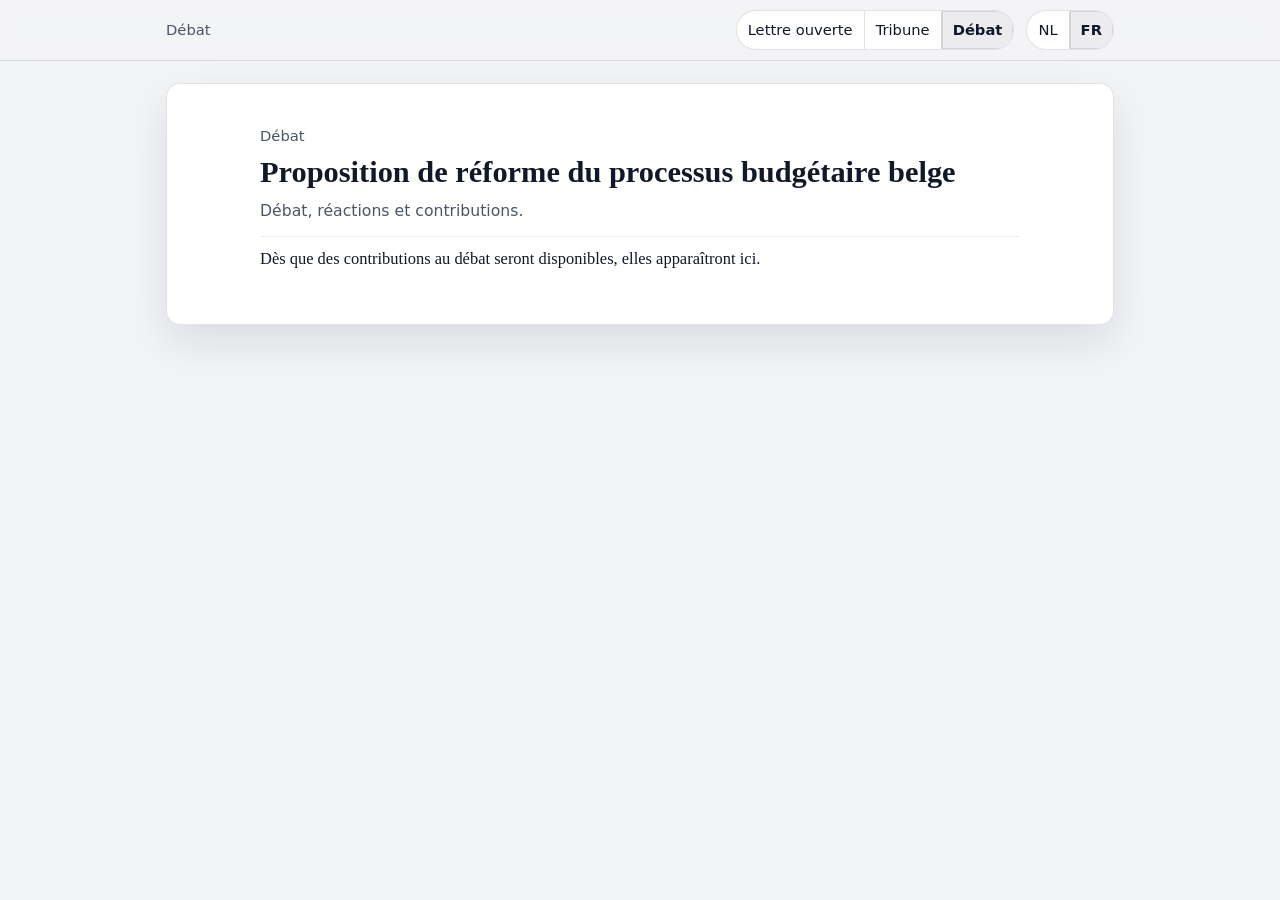
<file: debat-fr.html>
<!doctype html>
<html lang="fr">
<head>
  <meta charset="utf-8" />
  <meta name="viewport" content="width=device-width,initial-scale=1" />
  <title>Débat — Proposition de réforme du processus budgétaire belge</title>
  <meta name="description" content="Débat et réactions autour de la proposition de réforme du processus budgétaire belge." />
  <link rel="canonical" href="https://www.budgetforum.be/debat-fr.html" />

  <meta property="og:type" content="article" />
  <meta property="og:site_name" content="Budgetforum" />
  <meta property="og:locale" content="fr_BE" />
  <meta property="og:title" content="Débat — Proposition de réforme du processus budgétaire belge" />
  <meta property="og:description" content="Débat et réactions autour de la proposition de réforme du processus budgétaire belge." />
  <meta property="og:url" content="https://www.budgetforum.be/debat-fr.html" />
  <meta property="og:image" content="https://www.budgetforum.be/social/open-brief_fr.jpg" />
  <meta property="og:image:width" content="1200" />
  <meta property="og:image:height" content="630" />
  <meta property="og:image:alt" content="Débat sur la réforme du processus budgétaire belge" />

  <meta name="twitter:card" content="summary_large_image" />
  <meta name="twitter:title" content="Débat — Proposition de réforme du processus budgétaire belge" />
  <meta name="twitter:description" content="Débat et réactions autour de la proposition de réforme du processus budgétaire belge." />
  <meta name="twitter:image" content="https://www.budgetforum.be/social/open-brief_fr.jpg" />
  <meta name="twitter:image:alt" content="Débat sur la réforme du processus budgétaire belge" />
  <meta name="twitter:site" content="@KevinSpiritus" />

  <link rel="stylesheet" href="site.css" />
</head>
<body data-lang="fr" data-path="./debat-fr.html">
  <a class="skip-link" id="skip-link" href="#content">Aller au contenu</a>
  <div id="sr-status" class="sr-only" aria-live="polite" aria-atomic="true"></div>

  <header class="topbar">
    <div class="topbar__inner">
      <div class="stickytitle" id="stickytitle">Débat</div>

      <div class="controls" role="group" aria-label="Sélections">
        <div class="seg seg--doc" role="group" aria-label="Document">
          <button type="button" id="btn-doc-brief" data-href="./open-brief-fr.html">Lettre ouverte</button>
          <button type="button" id="btn-doc-opinie" data-href="./opinie-fr.html">Tribune</button>
          <button type="button" id="btn-doc-debat" class="is-active" aria-pressed="true" data-href="./debat-fr.html">Débat</button>
        </div>

        <div class="seg seg--lang" role="group" aria-label="Langue">
          <button type="button" id="btn-lang-nl" aria-pressed="false" data-href="./debat-nl.html">NL</button>
          <button type="button" id="btn-lang-fr" class="is-active" aria-pressed="true" data-href="./debat-fr.html">FR</button>
        </div>
      </div>
    </div>
  </header>

  <main class="wrap" id="main-content">
    <section class="paper">
      <header class="dochead">
        <p class="dochead__kicker">Débat</p>
        <h1 class="dochead__title">Proposition de réforme du processus budgétaire belge</h1>
        <p class="dochead__intro">Débat, réactions et contributions.</p>
      </header>

      <article id="content" class="content" tabindex="-1">
        <p>Dès que des contributions au débat seront disponibles, elles apparaîtront ici.</p>
      </article>
    </section>
  </main>

  <script>
    (() => {
      document.documentElement.lang = 'fr';
      const buttons = document.querySelectorAll('[data-href]');
      buttons.forEach(btn => {
        btn.addEventListener('click', () => {
          const href = btn.getAttribute('data-href');
          if (href) window.location.href = href;
        });
      });
    })();
  </script>
</body>
</html>
</file>
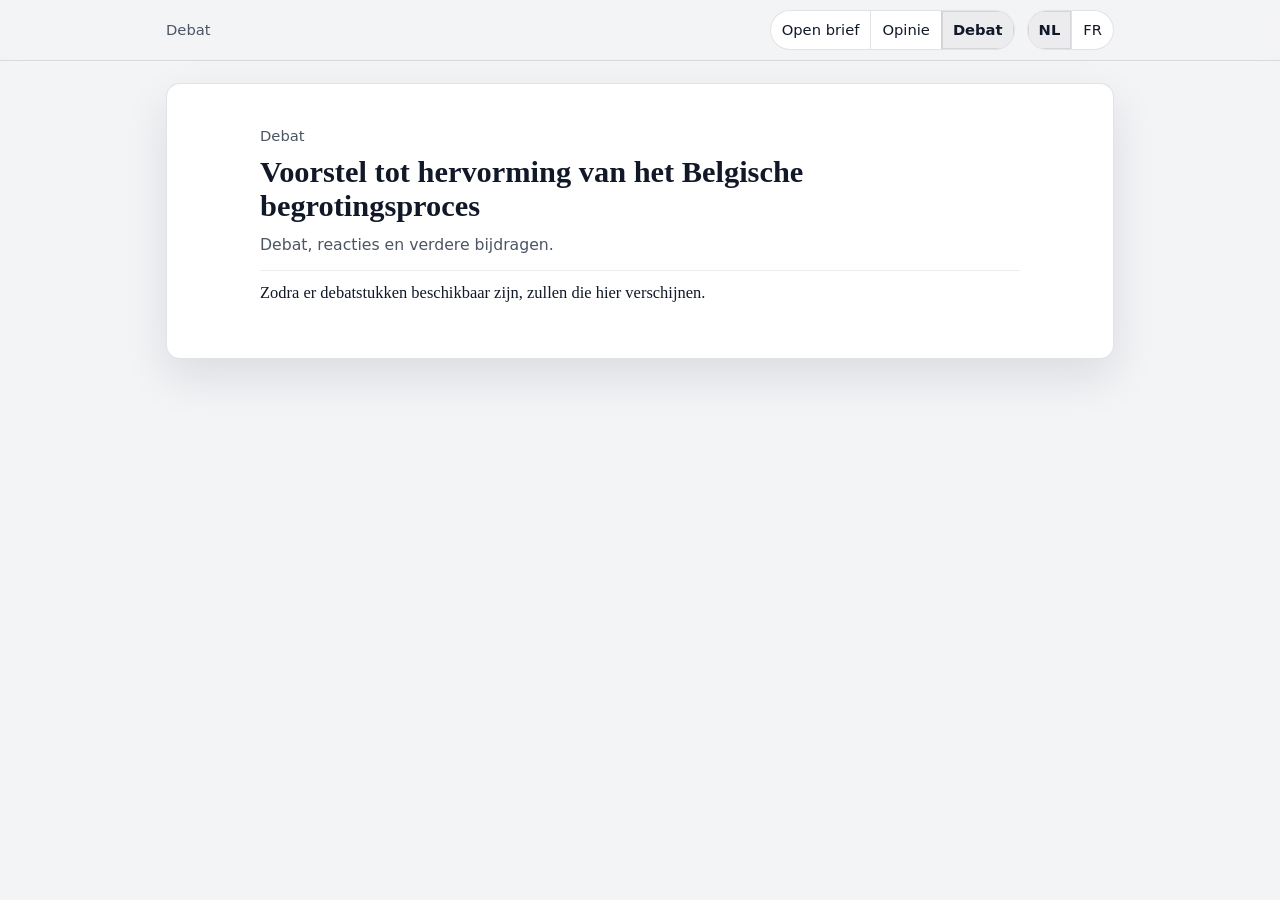
<file: debat-nl.html>
<!doctype html>
<html lang="nl">
<head>
  <meta charset="utf-8" />
  <meta name="viewport" content="width=device-width,initial-scale=1" />
  <title>Debat — Voorstel tot hervorming van het Belgische begrotingsproces</title>
  <meta name="description" content="Debat en reacties over het voorstel tot hervorming van het Belgische begrotingsproces." />
  <link rel="canonical" href="https://www.budgetforum.be/debat-nl.html" />

  <meta property="og:type" content="article" />
  <meta property="og:site_name" content="Budgetforum" />
  <meta property="og:locale" content="nl_BE" />
  <meta property="og:title" content="Debat — Voorstel tot hervorming van het Belgische begrotingsproces" />
  <meta property="og:description" content="Debat en reacties over het voorstel tot hervorming van het Belgische begrotingsproces." />
  <meta property="og:url" content="https://www.budgetforum.be/debat-nl.html" />
  <meta property="og:image" content="https://www.budgetforum.be/social/open-brief_nl.jpg" />
  <meta property="og:image:width" content="1200" />
  <meta property="og:image:height" content="630" />
  <meta property="og:image:alt" content="Debat over de hervorming van het Belgische begrotingsproces" />

  <meta name="twitter:card" content="summary_large_image" />
  <meta name="twitter:title" content="Debat — Voorstel tot hervorming van het Belgische begrotingsproces" />
  <meta name="twitter:description" content="Debat en reacties over het voorstel tot hervorming van het Belgische begrotingsproces." />
  <meta name="twitter:image" content="https://www.budgetforum.be/social/open-brief_nl.jpg" />
  <meta name="twitter:image:alt" content="Debat over de hervorming van het Belgische begrotingsproces" />
  <meta name="twitter:site" content="@KevinSpiritus" />

  <link rel="stylesheet" href="site.css" />
</head>
<body data-lang="nl" data-path="./debat-nl.html">
  <a class="skip-link" id="skip-link" href="#content">Ga naar inhoud</a>
  <div id="sr-status" class="sr-only" aria-live="polite" aria-atomic="true"></div>

  <header class="topbar">
    <div class="topbar__inner">
      <div class="stickytitle" id="stickytitle">Debat</div>

      <div class="controls" role="group" aria-label="Selecties">
        <div class="seg seg--doc" role="group" aria-label="Document">
          <button type="button" id="btn-doc-brief" data-href="./open-brief-nl.html">Open brief</button>
          <button type="button" id="btn-doc-opinie" data-href="./opinie-nl.html">Opinie</button>
          <button type="button" id="btn-doc-debat" class="is-active" aria-pressed="true" data-href="./debat-nl.html">Debat</button>
        </div>

        <div class="seg seg--lang" role="group" aria-label="Taal">
          <button type="button" id="btn-lang-nl" class="is-active" aria-pressed="true" data-href="./debat-nl.html">NL</button>
          <button type="button" id="btn-lang-fr" aria-pressed="false" data-href="./debat-fr.html">FR</button>
        </div>
      </div>
    </div>
  </header>

  <main class="wrap" id="main-content">
    <section class="paper">
      <header class="dochead">
        <p class="dochead__kicker">Debat</p>
        <h1 class="dochead__title">Voorstel tot hervorming van het Belgische begrotingsproces</h1>
        <p class="dochead__intro">Debat, reacties en verdere bijdragen.</p>
      </header>

      <article id="content" class="content" tabindex="-1">
        <p>Zodra er debatstukken beschikbaar zijn, zullen die hier verschijnen.</p>
      </article>
    </section>
  </main>

  <script>
    (() => {
      document.documentElement.lang = 'nl';
      const buttons = document.querySelectorAll('[data-href]');
      buttons.forEach(btn => {
        btn.addEventListener('click', () => {
          const href = btn.getAttribute('data-href');
          if (href) window.location.href = href;
        });
      });
    })();
  </script>
</body>
</html>
</file>
<file: site.css>
:root{
      --bg:#f3f4f6;
      --paper:#ffffff;
      --text:#111827;
      --muted:#4b5563;
      --line:rgba(17,24,39,.12);

      --shadow:0 18px 45px rgba(17,24,39,.10);
      --radius:14px;

      --max:980px;
      --measure:760px;

      --ui: ui-sans-serif, system-ui, -apple-system, Segoe UI, Roboto, Arial, "Noto Sans", "Liberation Sans", sans-serif;
      --serif: ui-serif, Georgia, Cambria, "Times New Roman", Times, serif;
    }

    *{ box-sizing:border-box; }
    html{ scroll-behavior:smooth; }
    body{
      margin:0;
      background:var(--bg);
      color:var(--text);
      font-family:var(--serif);
      line-height:1.65;
    }

    .sr-only{
      position:absolute !important;
      width:1px;
      height:1px;
      padding:0;
      margin:-1px;
      overflow:hidden;
      clip:rect(0,0,0,0);
      white-space:nowrap;
      border:0;
    }
    .skip-link{
      position:absolute;
      left:-9999px;
      top:auto;
      width:1px;
      height:1px;
      overflow:hidden;
    }
    .skip-link:focus{
      left:16px;
      top:12px;
      width:auto;
      height:auto;
      padding:8px 10px;
      z-index:1000;
      background:var(--paper);
      color:var(--text);
      border:1px solid var(--line);
      border-radius:10px;
      font-family:var(--ui);
      text-decoration:none;
      box-shadow:var(--shadow);
    }

    .topbar{
      position:sticky;
      top:0;
      z-index:10;
      background:rgba(243,244,246,.92);
      backdrop-filter: blur(10px);
      border-bottom:1px solid var(--line);
    }
    .topbar__inner{
      max-width:var(--max);
      margin:0 auto;
      padding:10px 16px;
      display:flex;
      align-items:center;
      justify-content:space-between;
      gap:14px;
    }
    .stickytitle{
      min-width:0;
      font-family:var(--ui);
      color:var(--muted);
      font-size:.92rem;
      white-space:nowrap;
      overflow:hidden;
      text-overflow:ellipsis;
    }
    .controls{
      display:flex;
      gap:12px;
      align-items:center;
      flex-wrap:wrap;
      justify-content:flex-end;
      font-family:var(--ui);
    }

    @media (max-width: 520px){
      .stickytitle{ display:none; }
      .controls{
        width:100%;
        justify-content:space-between;
        flex-wrap:nowrap;
      }
      .seg--doc{ margin-right:auto; }
      .dochead__kicker{ display:none; }
    }

    .seg{
      display:inline-flex;
      border:1px solid var(--line);
      border-radius:999px;
      background:var(--paper);
      overflow:hidden;
    }
    .seg button{
      appearance:none;
      border:0;
      background:transparent;
      cursor:pointer;
      padding:7px 11px;
      font:inherit;
      font-size:.92rem;
      color:var(--text);
    }
    .seg button + button{ border-left:1px solid var(--line); }

    .seg button.is-active{
      background:rgba(17,24,39,.08);
      font-weight:600;
      box-shadow: inset 0 0 0 1px rgba(17,24,39,.10);
    }
    .seg button:hover{
      background:rgba(17,24,39,.04);
    }

    a:focus-visible,
    button:focus-visible{
      outline:2px solid currentColor;
      outline-offset:3px;
    }

    @media (prefers-reduced-motion: reduce){
      html{ scroll-behavior:auto; }
    }

    .wrap{
      max-width:var(--max);
      margin:0 auto;
      padding:22px 16px 48px 16px;
    }
    .paper{
      background:var(--paper);
      border:1px solid var(--line);
      border-radius:var(--radius);
      box-shadow:var(--shadow);
      padding:40px 44px 34px 44px;
    }
    @media (max-width: 760px){
      .paper{ padding:26px 18px; }
    }

    .dochead{
      max-width:var(--measure);
      margin:0 auto 8px auto;
      padding-bottom:14px;
      border-bottom:1px solid rgba(17,24,39,.08);
    }
    .dochead__kicker{
      font-family:var(--ui);
      color:var(--muted);
      font-size:.92rem;
      margin:0 0 6px 0;
    }
    .dochead__title{
      margin:0 0 6px 0;
      font-size:1.9rem;
      line-height:1.12;
    }
    @media (max-width: 760px){
      .dochead__title{
        font-size:1.65rem;
        line-height:1.14;
      }
    }
    .dochead__intro{
      margin:10px 0 0 0;
      font-family:var(--ui);
      color:var(--muted);
      font-size:.98rem;
      line-height:1.5;
    }
    .dochead__to{
      margin:14px 0 0 0;
      font-family:var(--ui);
      color:var(--muted);
      font-size:.98rem;
      line-height:1.5;
    }
    .dochead__to strong{ font-weight:600; }

    .dochead__meta{
      max-width:var(--measure);
      margin:8px auto 16px auto;
      font-family:var(--ui);
      color:var(--muted);
      font-size:.8rem;
      line-height:1.5;
      display:flex;
      gap:12px;
      align-items:baseline;
      flex-wrap:wrap;
    }
    .dochead__meta a{
      color:inherit;
      text-decoration:none;
    }
    .dochead__meta a:hover{
      text-decoration:underline;
    }
    .dochead__meta .meta-sep{ opacity:.45; }

    .pubnote{
      display:none;
      margin-top:18px;
      padding:10px 12px;
      border-left:3px solid rgba(17,24,39,.20);
      background:rgba(17,24,39,.03);
      border-radius:10px;
      font-family:var(--ui);
      color:var(--muted);
      font-size:.95rem;
    }
    .pubnote a{
      color:inherit;
      text-decoration:underline;
      text-underline-offset:2px;
    }

    .content{
      max-width:var(--measure);
      margin:0 auto;
      font-size:1.03rem;
    }
    .content p{ margin:0 0 1.05em 0; }
    .content a{ color:inherit; text-decoration:underline; text-underline-offset:2px; }

    .content h1, .content h2, .content h3{
      line-height:1.25;
      margin:1.6em 0 .55em 0;
      letter-spacing:.1px;
    }
    .content h1{
      font-size:1.25rem;
      margin-top:1.9em;
      padding-top:14px;
      border-top:1px solid rgba(17,24,39,.10);
    }
    .content h1:first-child{
      border-top:0;
      padding-top:0;
      margin-top:0;
    }
    .content h2{ font-size:1.08rem; }
    .content h3{ font-size:1.02rem; }

    .content p.salutation{
      margin-top:.1em;
      margin-bottom:1.4em;
    }
    .content p.section-lead{
      margin-top:2.2em;
    }

    .signatories{
      max-width:var(--measure);
      margin:26px auto 0 auto;
      padding-top:18px;
      border-top:1px solid rgba(17,24,39,.08);
      font-family:var(--ui);
    }
    .signatories h2{
      margin:0 0 10px 0;
      font-size:1rem;
      letter-spacing:.2px;
    }
    .signatories ol{
      margin:0;
      padding-left:22px;
      columns:2;
      column-gap:28px;
    }
    .signatories li{
      break-inside:avoid;
      margin:6px 0;
    }
    .org{
      color:var(--muted);
      font-weight:400;
    }
    .signatories__error{
      display:none;
      margin-top:10px;
      color:var(--muted);
      font-size:.95rem;
    }
    .presscontact{
      margin:16px 0 0 0;
      padding-top:14px;
      border-top:1px solid rgba(17,24,39,.08);
      font-size:.95rem;
      color:var(--muted);
    }
    .presscontact a{
      color:inherit;
      text-decoration:underline;
      text-underline-offset:2px;
    }
    @media (max-width: 900px){
      .signatories ol{ columns:1; }
    }
    @media (max-width: 760px){
      .dochead__meta a,
      .dochead__meta .meta-sep{
        display:none !important;
      }
    }

    @media print {
      body{
        background:#fff;
        color:#000;
      }
      .topbar,
      .controls,
      .seg,
      .dochead__meta a,
      .dochead__meta .meta-sep{
        display:none !important;
      }
      .wrap{
        padding:0;
        max-width:none;
      }
      .paper{
        border:none;
        box-shadow:none;
        padding:0;
        margin:0;
      }
      .dochead,
      .content,
      .signatories,
      .dochead__meta{
        max-width:680px;
        margin:0 auto;
      }
      .dochead__meta{
        margin:8px auto 12px auto;
      }
      .content{
        font-size:11pt;
        line-height:1.5;
      }
      .dochead__title{
        font-size:18pt;
      }
      h1, h2, h3{
        page-break-after:avoid;
      }
      p{
        orphans:3;
        widows:3;
      }
      a{
        text-decoration:none;
        color:#000;
      }
    }
	
	.signatories{
	  scroll-margin-top: 5.5rem;
	}

	#signatories-title{
	  scroll-margin-top: 5.5rem;
	}
</file>
